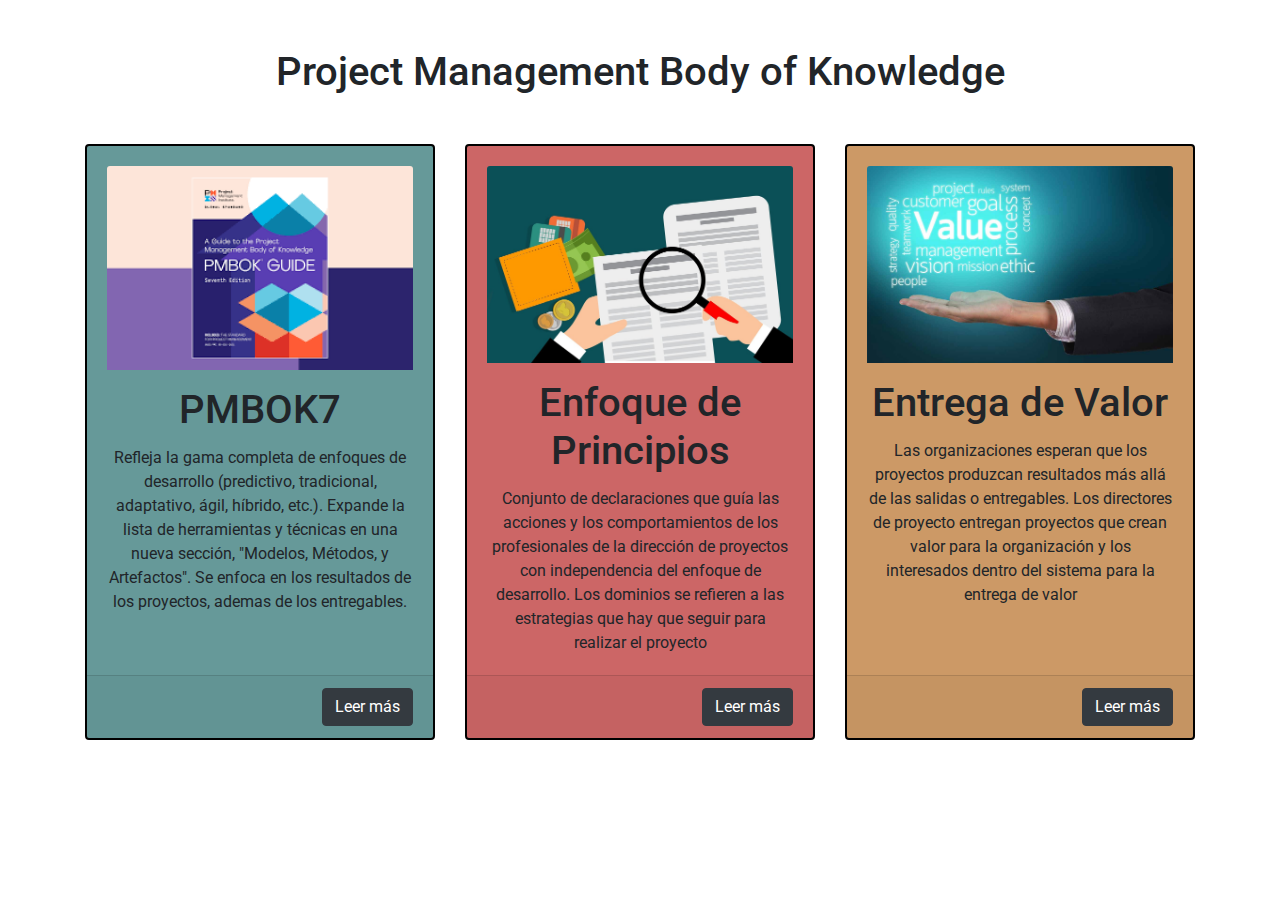
<file: pagina.html>
<!doctype html>
<html lang="es">

<head>
    <!-- Required meta tags -->
    <meta charset="utf-8">
    <meta name="viewport" content="width=device-width, initial-scale=1, shrink-to-fit=no">

    <!-- Bootstrap CSS -->
    <link rel="stylesheet" href="css/bootstrap.min.css">
    <link rel="stylesheet" href="css/estilo.css">
    <title>PMBOK7</title>
</head>

<body>
    <h5 class="text-center mt-5">Project Management Body of Knowledge</h5>
    <div class="container mt-5">
        <div class="card-deck">
            <div class="card cardSet1">
                <div class="card-body">
                    <img class="card-img-top" src="img/pmbok7.png" alt="Card image cap">

                    <h5 class="card-title mt-3">PMBOK7</h5>
                    <p class="card-text">Refleja la gama completa de enfoques de
                        desarrollo (predictivo, tradicional, adaptativo,
                        ágil, híbrido, etc.). Expande la lista de
                        herramientas y técnicas en una nueva sección,
                        "Modelos, Métodos, y Artefactos". Se enfoca
                        en los resultados de los proyectos, ademas de
                        los entregables.</p>
                </div>
                <div class="card-footer text-right">
                    <a href="#" class="btn btn-dark">Leer más</a>
                </div>
            </div>
            <div class="card cardSet2">
                <div class="card-body">
                    <img class="card-img-top" src="img/principio.jpg" alt="Card image cap">

                    <h5 class="card-title mt-3">Enfoque de Principios</h5>
                    <p class="card-text">Conjunto de declaraciones que guía las
                        acciones y los comportamientos de los
                        profesionales de la dirección de proyectos con
                        independencia del enfoque de desarrollo. Los
                        dominios se refieren a las estrategias que hay
                        que seguir para realizar el proyecto
                    </p>
                </div>
                <div class="card-footer text-right">
                    <a href="#" class="btn btn-dark">Leer más</a>
                </div>
            </div>
            <div class="card cardSet3">
                <div class="card-body">
                    <img class="card-img-top" src="img/valor.jpg" alt="Card image cap">

                    <h5 class="card-title mt-3">Entrega de Valor</h5>
                    <p class="card-text">Las organizaciones esperan que los proyectos
                        produzcan resultados más allá de las salidas o
                        entregables. Los directores de proyecto
                        entregan proyectos que crean valor para la
                        organización y los interesados dentro del
                        sistema para la entrega de valor</p>
                </div>
                <div class="card-footer text-right">
                    <a href="#" class="btn btn-dark">Leer más</a>
                </div>
            </div>
        </div>
    </div>

    <!-- Optional JavaScript -->
    <!-- jQuery first, then Popper.js, then Bootstrap JS -->
    <script src="https://code.jquery.com/jquery-3.2.1.slim.min.js"
        integrity="sha384-KJ3o2DKtIkvYIK3UENzmM7KCkRr/rE9/Qpg6aAZGJwFDMVNA/GpGFF93hXpG5KkN"
        crossorigin="anonymous"></script>
    <script src="https://cdn.jsdelivr.net/npm/popper.js@1.12.9/dist/umd/popper.min.js"
        integrity="sha384-ApNbgh9B+Y1QKtv3Rn7W3mgPxhU9K/ScQsAP7hUibX39j7fakFPskvXusvfa0b4Q"
        crossorigin="anonymous"></script>
    <script src="js/bootstrap.min.js"></script>
</body>

</html>
</file>
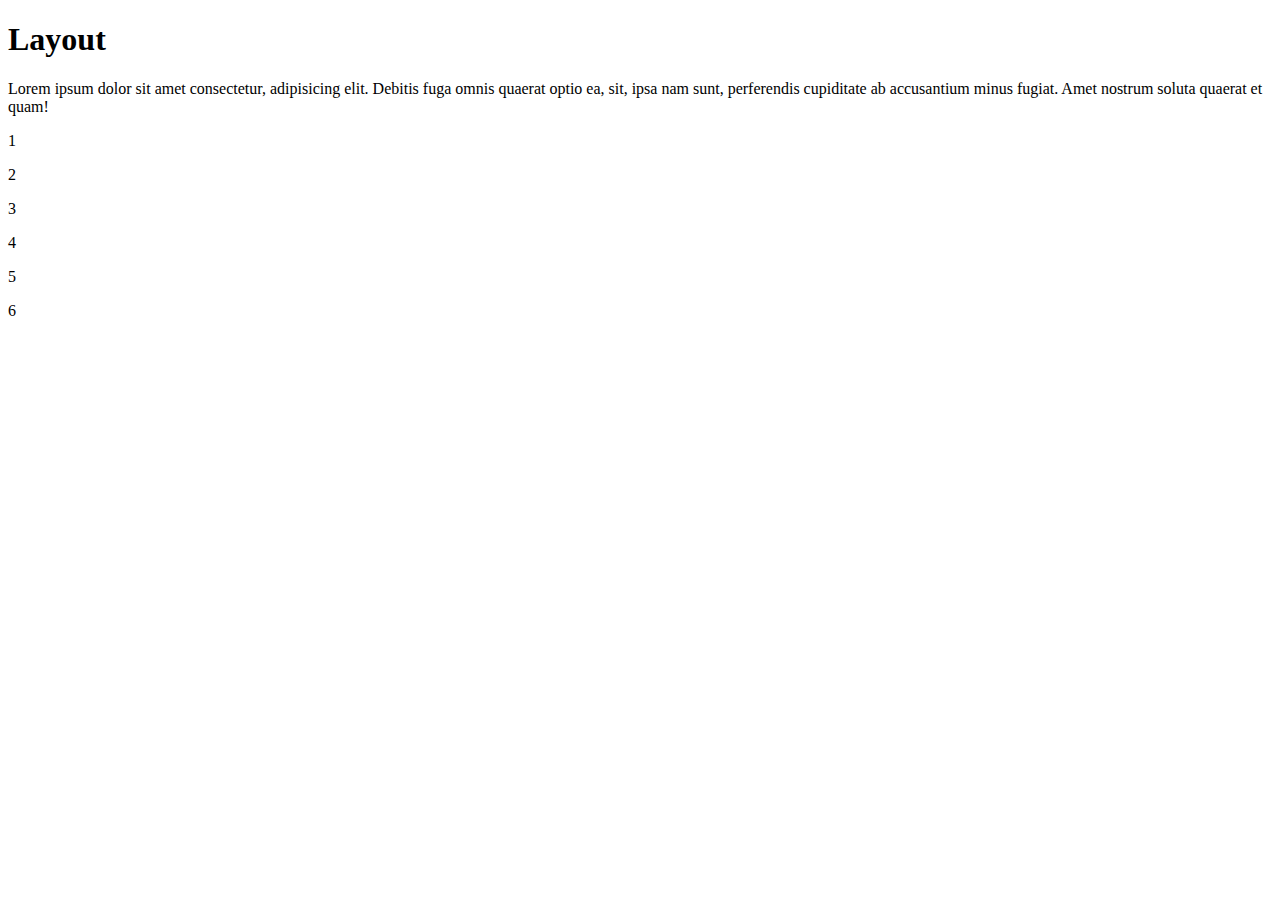
<file: src/1.html>
<!DOCTYPE html>
<html lang="en">

<head>
    <meta charset="UTF-8">
    <meta name="viewport" content="width=device-width, initial-scale=1.0">
    <link href="https://cdn.jsdelivr.net/npm/bootstrap@5.3.8/dist/css/bootstrap.min.css" rel="stylesheet"
        integrity="sha384-sRIl4kxILFvY47J16cr9ZwB07vP4J8+LH7qKQnuqkuIAvNWLzeN8tE5YBujZqJLB" crossorigin="anonymous">
    <title>1</title>
</head>

<body>

     <div class="container-fluid bg-dark py-5">
        <div class="container">
            <h1 class="display-3 text-white"><b>Layout</b></h1>
            <p class="lead text-white">Lorem ipsum dolor sit amet consectetur, adipisicing elit. Debitis fuga omnis quaerat optio ea, sit, ipsa nam sunt, perferendis cupiditate ab accusantium minus fugiat. Amet nostrum soluta quaerat et quam! </p>
        </div>
    </div>
    <div class="container p-5 border">
            <div class="row">
                <div class="col-3">
                    <p>1</p>
                </div>
                <div class="col-3">
                    <p> 2</p>
                </div>
                <div class="col-3">
                    <p> 3</p>
                </div>
            </div>
            <div class="row ">
                <div class="col-3">
                    <p> 4</p>
                </div>
                <div class="col-3">
                    <p> 5</p>
                </div>
                <div class="col-3">
                    <p> 6</p>
                </div>
            </div>
        </div>

    <script src="https://cdn.jsdelivr.net/npm/bootstrap@5.3.8/dist/js/bootstrap.bundle.min.js"
        integrity="sha384-FKyoEForCGlyvwx9Hj09JcYn3nv7wiPVlz7YYwJrWVcXK/BmnVDxM+D2scQbITxI"
        crossorigin="anonymous"></script>

</body>

</html>
</file>
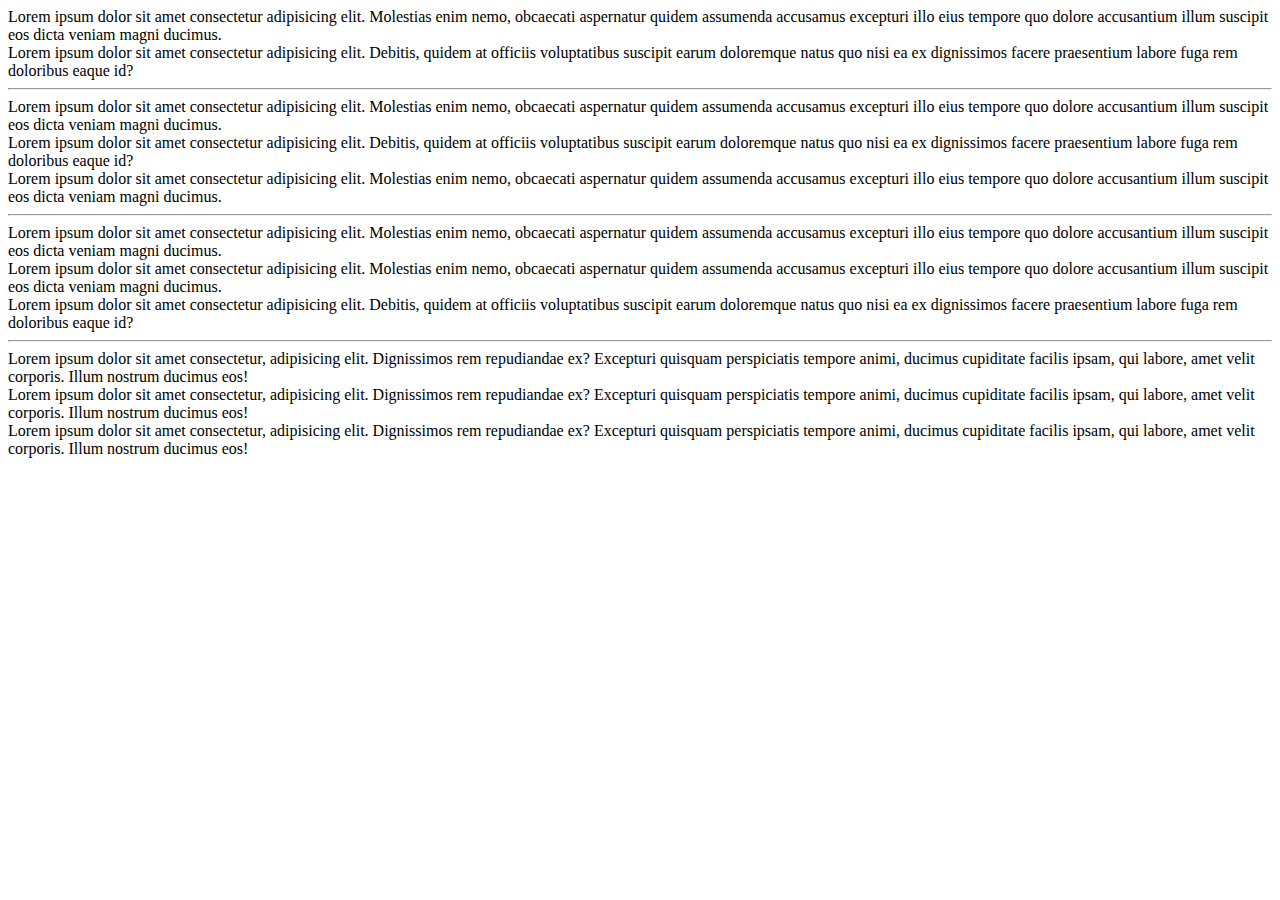
<file: src/2.html>
<!DOCTYPE html>
<html lang="en">

<head>
    <meta charset="UTF-8">
    <meta name="viewport" content="width=device-width, initial-scale=1.0">
    <link href="https://cdn.jsdelivr.net/npm/bootstrap@5.3.8/dist/css/bootstrap.min.css" rel="stylesheet"
        integrity="sha384-sRIl4kxILFvY47J16cr9ZwB07vP4J8+LH7qKQnuqkuIAvNWLzeN8tE5YBujZqJLB" crossorigin="anonymous">
    <title>2</title>
</head>

<body>
      
    <div class="container">
        <div class="row">
            <div class="col-6">Lorem ipsum dolor sit amet consectetur adipisicing elit. Molestias enim nemo, obcaecati
                aspernatur quidem assumenda accusamus excepturi illo eius tempore quo dolore accusantium illum suscipit
                eos dicta veniam magni ducimus.</div>
            <div class="col-6">Lorem ipsum dolor sit amet consectetur adipisicing elit. Debitis, quidem at officiis
                voluptatibus suscipit earum doloremque natus quo nisi ea ex dignissimos facere praesentium labore fuga
                rem doloribus eaque id?</div>
        </div>
        <hr>
        <div class="row">
            <div class="col-3">Lorem ipsum dolor sit amet consectetur adipisicing elit. Molestias enim nemo, obcaecati
                aspernatur quidem assumenda accusamus excepturi illo eius tempore quo dolore accusantium illum suscipit
                eos dicta veniam magni ducimus.</div>
            <div class="col-3">Lorem ipsum dolor sit amet consectetur adipisicing elit. Debitis, quidem at officiis
                voluptatibus suscipit earum doloremque natus quo nisi ea ex dignissimos facere praesentium labore fuga
                rem doloribus eaque id?</div>
            <div class="col-6">Lorem ipsum dolor sit amet consectetur adipisicing elit. Molestias enim nemo, obcaecati
                aspernatur quidem assumenda accusamus excepturi illo eius tempore quo dolore accusantium illum suscipit
                eos dicta veniam magni ducimus.</div>
        </div>
        <hr>
        <div class="row">
            <div class="col-9">
                <div class="row">
                    <div class="col-6">
                        Lorem ipsum dolor sit amet consectetur adipisicing elit. Molestias enim nemo, obcaecati
                        aspernatur quidem assumenda accusamus excepturi illo eius tempore quo dolore accusantium illum
                        suscipit
                        eos dicta veniam magni ducimus.
                    </div>
                    <div class="col-6">
                        Lorem ipsum dolor sit amet consectetur adipisicing elit. Molestias enim nemo, obcaecati
                        aspernatur quidem assumenda accusamus excepturi illo eius tempore quo dolore accusantium illum
                        suscipit
                        eos dicta veniam magni ducimus.
                    </div>

                </div>
            </div>
            <div class="col-3 ">Lorem ipsum dolor sit amet consectetur adipisicing elit. Debitis, quidem at officiis
                voluptatibus suscipit earum doloremque natus quo nisi ea ex dignissimos facere praesentium labore fuga
                rem doloribus eaque id?</div>
        </div>
        <hr>

        <div class="container">
            <div class="row">
                <div class="col-sm-12 col-md-6 col-lg-4 ">Lorem ipsum dolor sit amet consectetur, adipisicing elit.
                    Dignissimos
                    rem repudiandae ex? Excepturi quisquam perspiciatis tempore animi, ducimus cupiditate facilis ipsam,
                    qui labore, amet velit corporis. Illum nostrum ducimus eos!</div>
                <div class="col-sm-12 col-md-6 col-lg-4 ">Lorem ipsum dolor sit amet consectetur, adipisicing elit.
                    Dignissimos
                    rem repudiandae ex? Excepturi quisquam perspiciatis tempore animi, ducimus cupiditate facilis ipsam,
                    qui labore, amet velit corporis. Illum nostrum ducimus eos!</div>
                <div class="col-sm-12 col-md-6 col-lg-4 ">Lorem ipsum dolor sit amet consectetur, adipisicing elit.
                    Dignissimos
                    rem repudiandae ex? Excepturi quisquam perspiciatis tempore animi, ducimus cupiditate facilis ipsam,
                    qui labore, amet velit corporis. Illum nostrum ducimus eos!</div>
                
            </div>
        </div>

    </div>

    <script src="https://cdn.jsdelivr.net/npm/bootstrap@5.3.8/dist/js/bootstrap.bundle.min.js"
        integrity="sha384-FKyoEForCGlyvwx9Hj09JcYn3nv7wiPVlz7YYwJrWVcXK/BmnVDxM+D2scQbITxI"
        crossorigin="anonymous"></script>
</body>

</html>
</file>
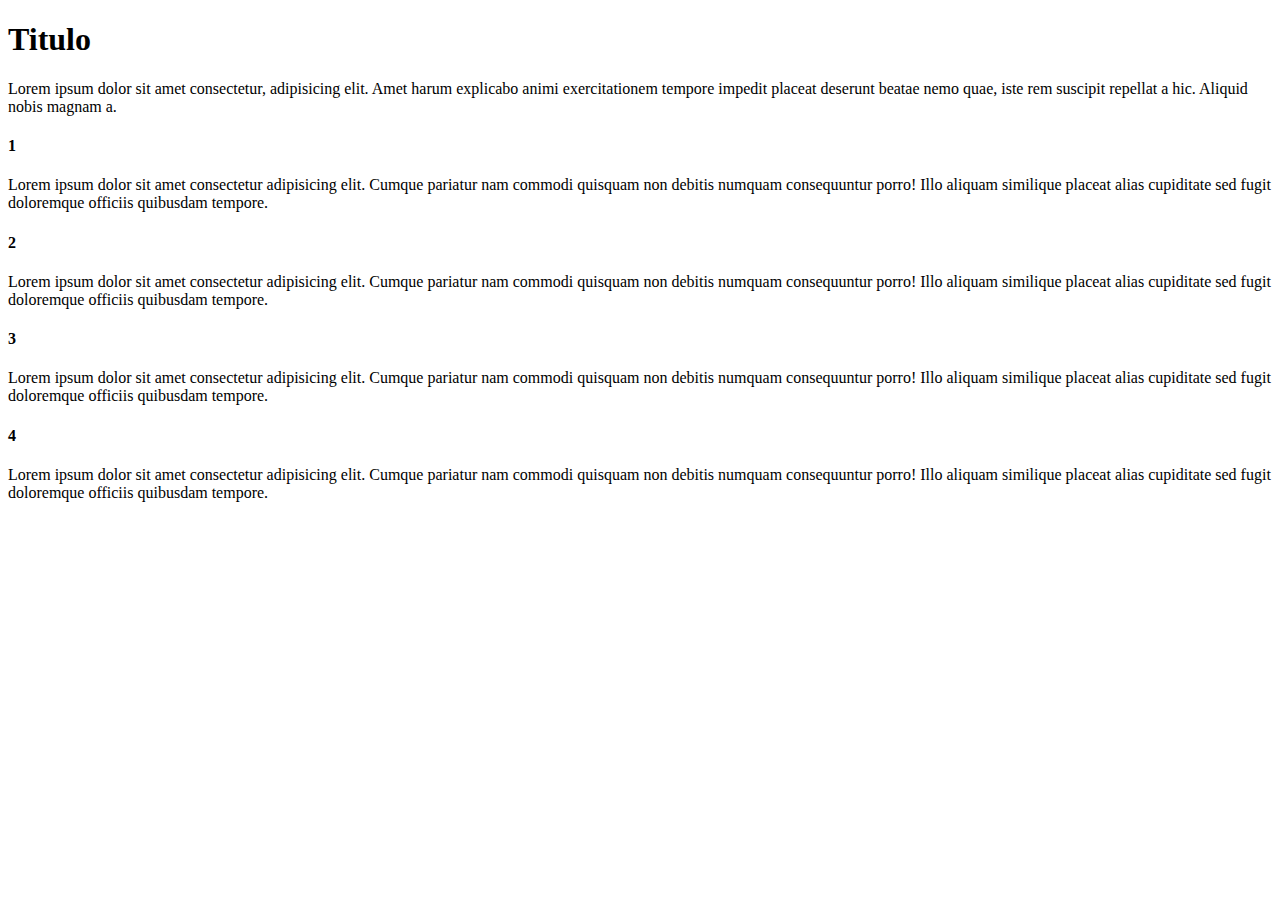
<file: src/3.html>
<!DOCTYPE html>
<html lang="en">

<head>
    <meta charset="UTF-8">
    <meta name="viewport" content="width=device-width, initial-scale=1.0">
    <link href="https://cdn.jsdelivr.net/npm/bootstrap@5.3.8/dist/css/bootstrap.min.css" rel="stylesheet"
        integrity="sha384-sRIl4kxILFvY47J16cr9ZwB07vP4J8+LH7qKQnuqkuIAvNWLzeN8tE5YBujZqJLB" crossorigin="anonymous">
    <title>3</title>
</head>

<body>
     <div class="container">
        <div class="text-center py-5">
            <h1 class="title">Titulo</h1>
            <p>Lorem ipsum dolor sit amet consectetur, adipisicing elit. Amet harum explicabo animi exercitationem
                tempore
                impedit placeat deserunt beatae nemo quae, iste rem suscipit repellat a hic. Aliquid nobis magnam a.</p>
        </div>
        <div class="row">
            <div class="col-sm-12 col-md-6 col-lg-3">
                <h4 class="title"> 1</h4>
                <p>Lorem ipsum dolor sit amet consectetur adipisicing elit. Cumque pariatur nam commodi quisquam non
                    debitis numquam consequuntur porro! Illo aliquam similique placeat alias cupiditate sed fugit
                    doloremque officiis quibusdam tempore.</p>
            </div>
            <div class="col-sm-12 col-md-6 col-lg-3">
                <h4 class="title"> 2</h4>
                <p>Lorem ipsum dolor sit amet consectetur adipisicing elit. Cumque pariatur nam commodi quisquam non
                    debitis numquam consequuntur porro! Illo aliquam similique placeat alias cupiditate sed fugit
                    doloremque officiis quibusdam tempore.</p>
            </div>
            <div class="col-sm-12 col-md-6 col-lg-3">
                <h4 class="title">3</h4>
                <p>Lorem ipsum dolor sit amet consectetur adipisicing elit. Cumque pariatur nam commodi quisquam non
                    debitis numquam consequuntur porro! Illo aliquam similique placeat alias cupiditate sed fugit
                    doloremque officiis quibusdam tempore.</p>
            </div>
            <div class="col-sm-12 col-md-6 col-lg-3">
                <h4 class="title"> 4</h4>
                <p>Lorem ipsum dolor sit amet consectetur adipisicing elit. Cumque pariatur nam commodi quisquam non
                    debitis numquam consequuntur porro! Illo aliquam similique placeat alias cupiditate sed fugit
                    doloremque officiis quibusdam tempore.</p>
            </div>
        </div>
    </div>
    

    <script src="https://cdn.jsdelivr.net/npm/bootstrap@5.3.8/dist/js/bootstrap.bundle.min.js"
        integrity="sha384-FKyoEForCGlyvwx9Hj09JcYn3nv7wiPVlz7YYwJrWVcXK/BmnVDxM+D2scQbITxI"
        crossorigin="anonymous"></script>
</body>

</html>
</file>
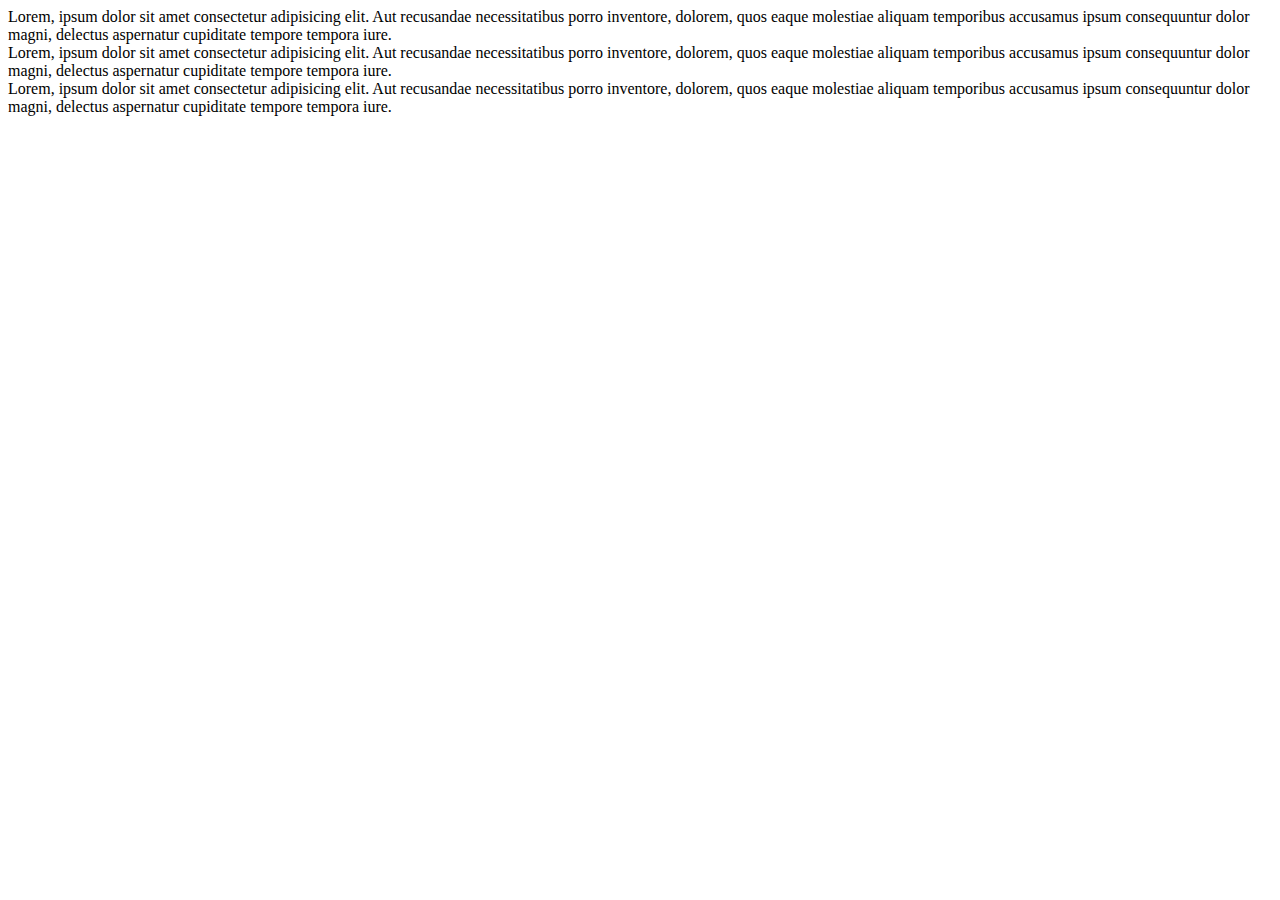
<file: src/4.html>
<!DOCTYPE html>
<html lang="en">

<head>
    <meta charset="UTF-8">
    <meta name="viewport" content="width=device-width, initial-scale=1.0">
    <title>4</title>
    <link href="https://cdn.jsdelivr.net/npm/bootstrap@5.3.8/dist/css/bootstrap.min.css" rel="stylesheet"
        integrity="sha384-sRIl4kxILFvY47J16cr9ZwB07vP4J8+LH7qKQnuqkuIAvNWLzeN8tE5YBujZqJLB" crossorigin="anonymous">
    <style>
        .height {
            height: 400px;
        }
    </style>
</head>

<body>
    <div class="container">
        <div class="row bg-warning text-dark height justify-content-center">
            <div class="col-md-2 pt-5 align-self-center">Lorem, ipsum dolor sit amet
                consectetur adipisicing elit. Aut recusandae
                necessitatibus porro
                inventore, dolorem, quos eaque molestiae aliquam temporibus accusamus ipsum consequuntur dolor magni,
                delectus
                aspernatur cupiditate tempore tempora iure.</div>
            <div class="col-md-2 pt-5 align-self-center">Lorem, ipsum dolor sit amet
                consectetur adipisicing elit. Aut recusandae
                necessitatibus porro
                inventore, dolorem, quos eaque molestiae aliquam temporibus accusamus ipsum consequuntur dolor magni,
                delectus
                aspernatur cupiditate tempore tempora iure.</div>
            <div class="col-md-2 pt-5 align-self-center">Lorem, ipsum dolor sit amet consectetur
                adipisicing elit. Aut recusandae
                necessitatibus porro
                inventore, dolorem, quos eaque molestiae aliquam temporibus accusamus ipsum consequuntur dolor magni,
                delectus
                aspernatur cupiditate tempore tempora iure.</div>
        </div>
    </div>
</body>

</html>
</file>
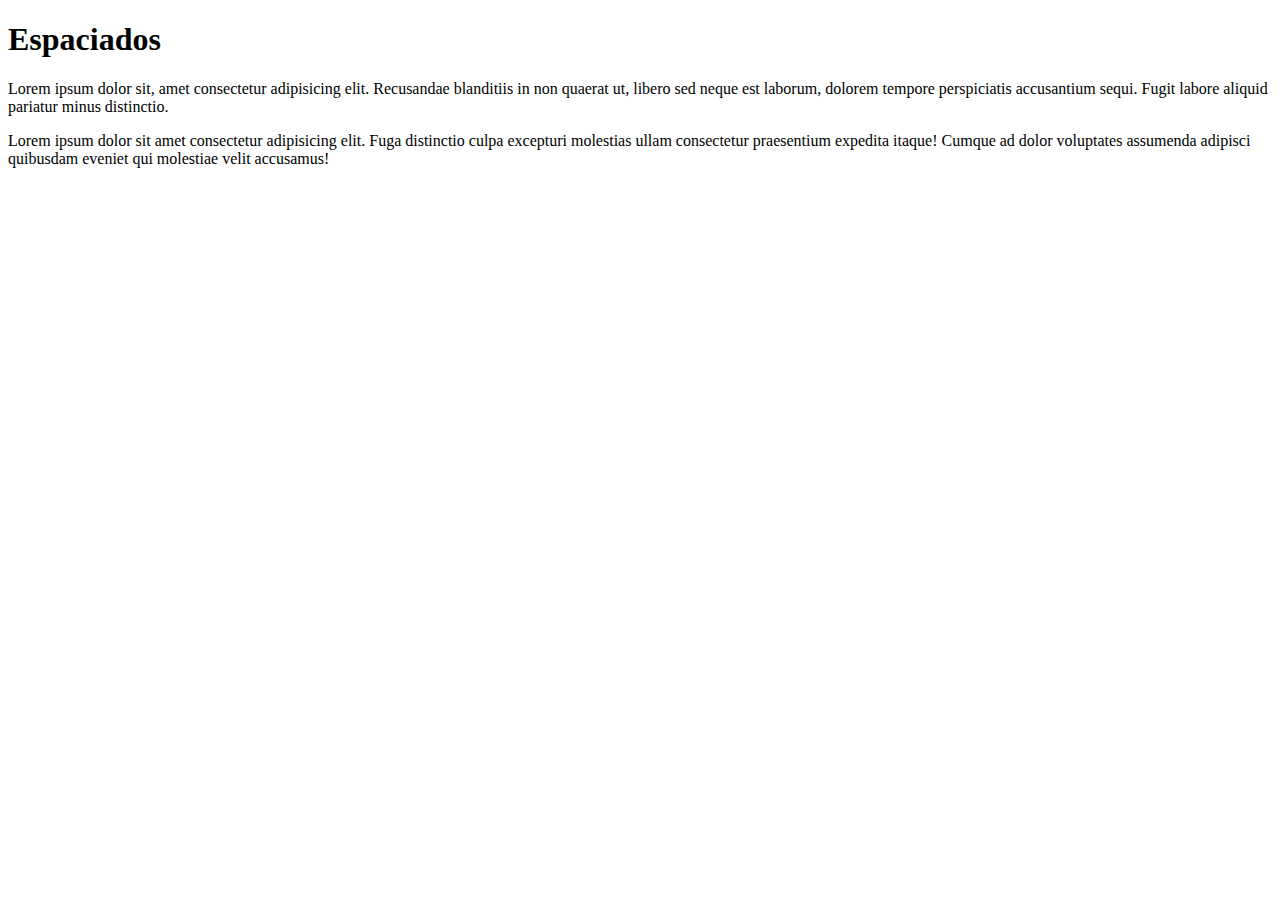
<file: src/5.html>
<!DOCTYPE html>
<html lang="en">

<head>
    <meta charset="UTF-8">
    <meta name="viewport" content="width=device-width, initial-scale=1.0">
    <title>5</title> <link href="https://cdn.jsdelivr.net/npm/bootstrap@5.3.8/dist/css/bootstrap.min.css" rel="stylesheet"
        integrity="sha384-sRIl4kxILFvY47J16cr9ZwB07vP4J8+LH7qKQnuqkuIAvNWLzeN8tE5YBujZqJLB" crossorigin="anonymous">
</head>

<body>
    <div class="container">
        <h1 class="display-4">Espaciados</h1>
        <p class="m-5">Lorem ipsum dolor sit, amet consectetur adipisicing elit. Recusandae blanditiis in non quaerat
            ut,
            libero sed neque est laborum, dolorem tempore perspiciatis accusantium sequi. Fugit labore aliquid pariatur
            minus distinctio.</p>
        <p class="m">Lorem ipsum dolor sit amet consectetur adipisicing elit. Fuga distinctio culpa excepturi molestias
            ullam consectetur praesentium expedita itaque! Cumque ad dolor voluptates assumenda adipisci quibusdam
            eveniet qui molestiae velit accusamus!</p>
    </div>

</body>

</html>
</file>
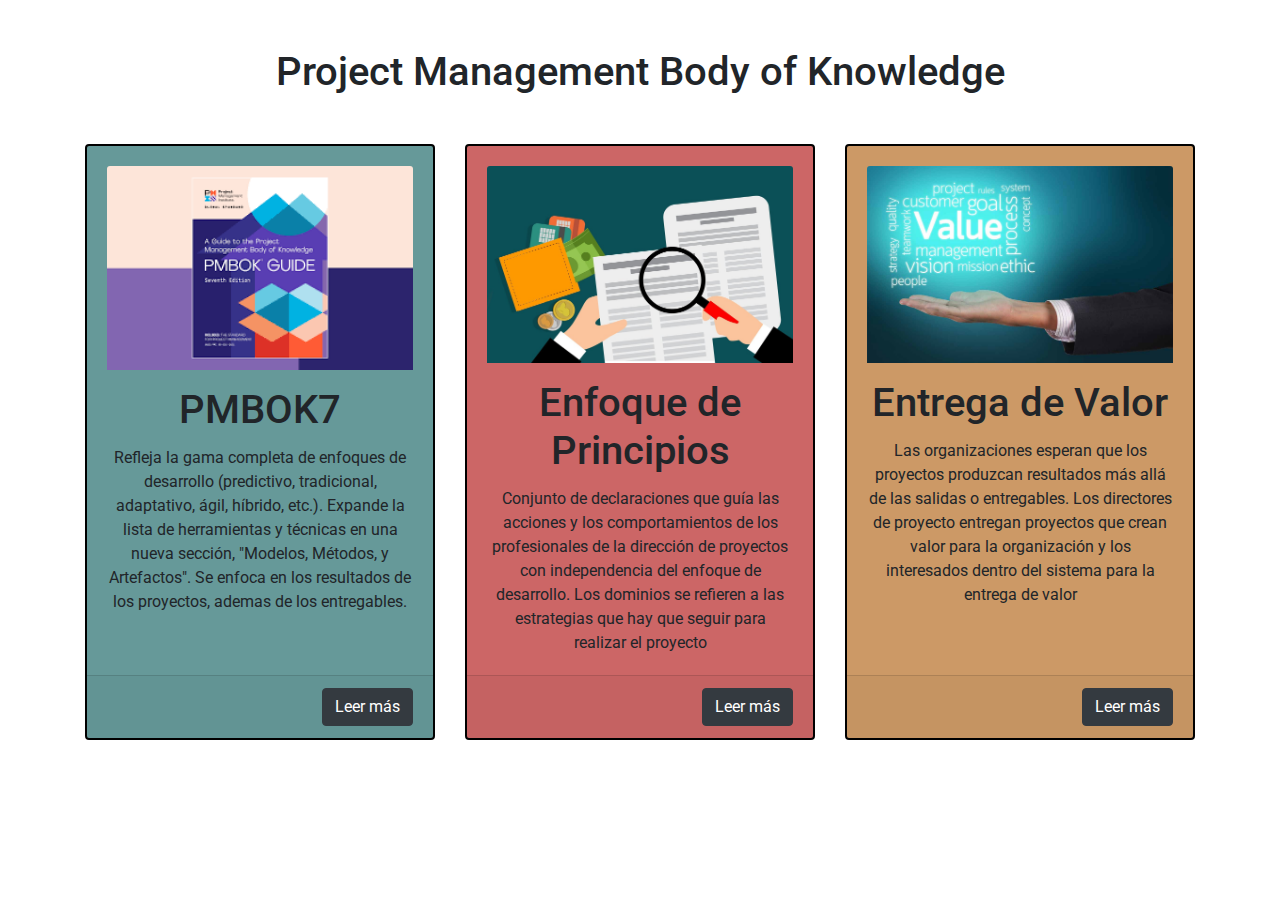
<file: src/6.html>
<!doctype html>
<html lang="es">

<head>
    <!-- Required meta tags -->
    <meta charset="utf-8">
    <meta name="viewport" content="width=device-width, initial-scale=1, shrink-to-fit=no">

    <!-- Bootstrap CSS -->
    <link rel="stylesheet" href="../css/bootstrap.min.css">
    <link rel="stylesheet" href="../css/estilo.css">
    <title>PMBOK7</title>
</head>

<body>
    <h5 class="text-center mt-5">Project Management Body of Knowledge</h5>
    <div class="container mt-5">
        <div class="card-deck">
            <div class="card cardSet1">
                <div class="card-body">
                    <img class="card-img-top" src="../img/pmbok7.png" alt="Card image cap">

                    <h5 class="card-title mt-3">PMBOK7</h5>
                    <p class="card-text">Refleja la gama completa de enfoques de
                        desarrollo (predictivo, tradicional, adaptativo,
                        ágil, híbrido, etc.). Expande la lista de
                        herramientas y técnicas en una nueva sección,
                        "Modelos, Métodos, y Artefactos". Se enfoca
                        en los resultados de los proyectos, ademas de
                        los entregables.</p>
                </div>
                <div class="card-footer text-right">
                    <a href="#" class="btn btn-dark">Leer más</a>
                </div>
            </div>
            <div class="card cardSet2">
                <div class="card-body">
                    <img class="card-img-top" src="../img/principio.jpg" alt="Card image cap">

                    <h5 class="card-title mt-3">Enfoque de Principios</h5>
                    <p class="card-text">Conjunto de declaraciones que guía las
                        acciones y los comportamientos de los
                        profesionales de la dirección de proyectos con
                        independencia del enfoque de desarrollo. Los
                        dominios se refieren a las estrategias que hay
                        que seguir para realizar el proyecto
                    </p>
                </div>
                <div class="card-footer text-right">
                    <a href="#" class="btn btn-dark">Leer más</a>
                </div>
            </div>
            <div class="card cardSet3">
                <div class="card-body">
                    <img class="card-img-top" src="../img/valor.jpg" alt="Card image cap">

                    <h5 class="card-title mt-3">Entrega de Valor</h5>
                    <p class="card-text">Las organizaciones esperan que los proyectos
                        produzcan resultados más allá de las salidas o
                        entregables. Los directores de proyecto
                        entregan proyectos que crean valor para la
                        organización y los interesados dentro del
                        sistema para la entrega de valor</p>
                </div>
                <div class="card-footer text-right">
                    <a href="#" class="btn btn-dark">Leer más</a>
                </div>
            </div>
        </div>
    </div>

    <!-- Optional JavaScript -->
    <!-- jQuery first, then Popper.js, then Bootstrap JS -->
    <script src="https://code.jquery.com/jquery-3.2.1.slim.min.js"
        integrity="sha384-KJ3o2DKtIkvYIK3UENzmM7KCkRr/rE9/Qpg6aAZGJwFDMVNA/GpGFF93hXpG5KkN"
        crossorigin="anonymous"></script>
    <script src="https://cdn.jsdelivr.net/npm/popper.js@1.12.9/dist/umd/popper.min.js"
        integrity="sha384-ApNbgh9B+Y1QKtv3Rn7W3mgPxhU9K/ScQsAP7hUibX39j7fakFPskvXusvfa0b4Q"
        crossorigin="anonymous"></script>
    <script src="../js/bootstrap.min.js"></script>
</body>

</html>
</file>
<file: css/estilo.css>
@charset "UTF-8";
@import url('https://fonts.googleapis.com/css2?family=Roboto');
@import url('https://fonts.googleapis.com/css2?family=League+Gothic&family=Roboto');

body {
    text-align: center;
}

.card-group>.card {
    flex: 1 0 0;
    margin-bottom: 0;
    padding: 0.5rem;
    color: #fff;
}
.card-group .card {
  margin: 0 30px; 
}

.h5,
h5 {
    font-size: 2.5rem;
}

.card {
    background-color: #630707;
    border: 2px solid rgba(0, 0, 0);
    border-radius: .25rem;
}

.cardSet1 {
    background-color: #669999;
}

.cardSet2 {
    background-color: #cc6666;
}

.cardSet3 {
    background-color: #cc9966;
}

.btnClass{
    background-color: #1b538c;
    color: white;
    height: 300px;
}
</file>
